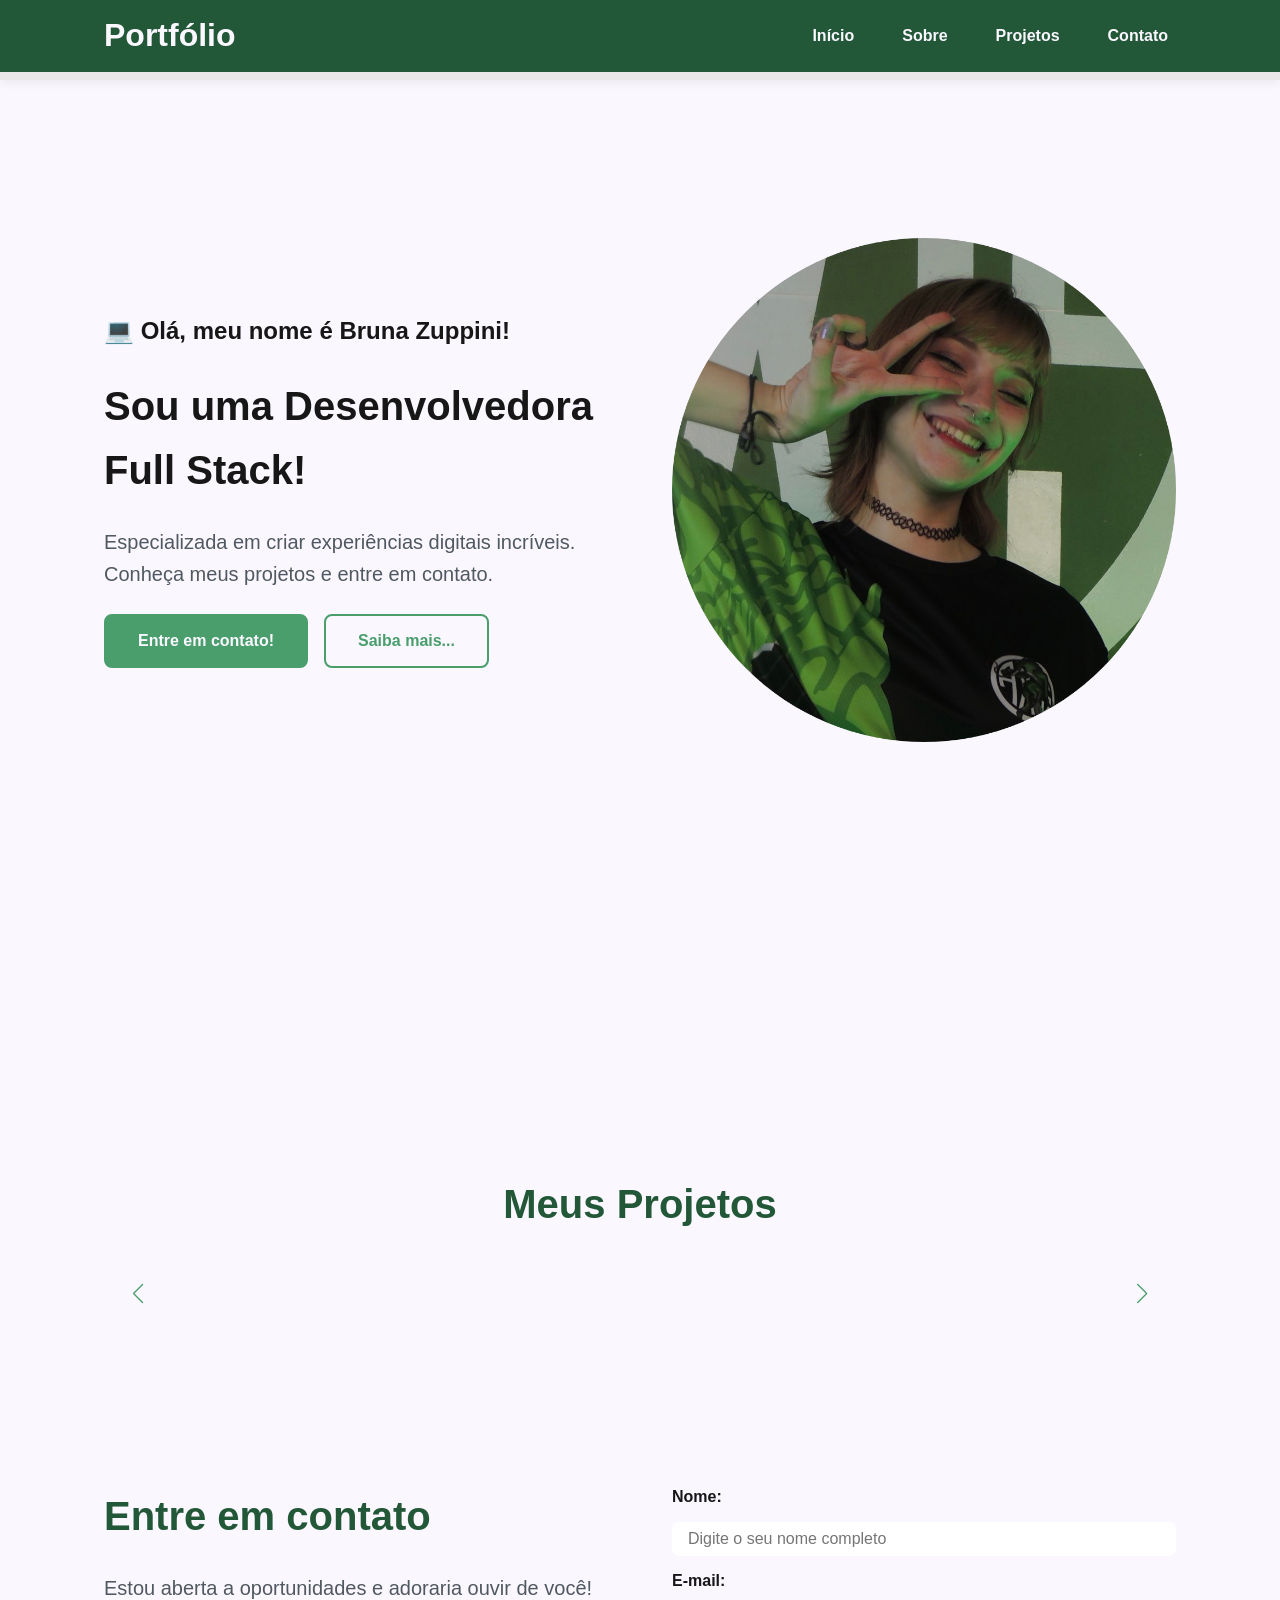
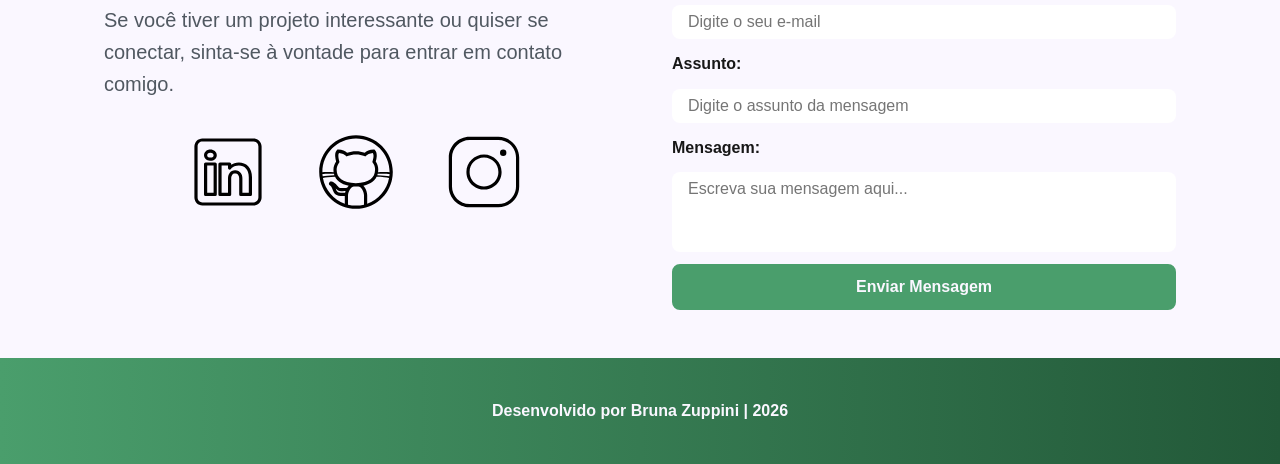
<file: index.html>
<!DOCTYPE html>
<html lang="pt-br">
<head>
    
    <meta charset="UTF-8">
	
    <meta name="viewport" content="width=device-width, initial-scale=1.0">
	
    <meta name="author" content="Bruna Zuppini">
    <meta 
        name="description"
        content="Portfólio de Bruna Zuppini, 
                desenvolvedora Full Stack especializado em criar experiências 
                digitais incríveis. Conheça meus projetos e entre em contato."
    >
    <meta name="robots" content="index, follow">

    <link rel="icon" type="image/svg+xml" href="./assets/img/favicon.svg">

    <!-- SWIPER CSS -->
    <link rel="stylesheet" href="https://cdn.jsdelivr.net/npm/swiper@11/swiper-bundle.min.css"> 

    <title>Portfólio Bruna Zuppini</title>

     <link rel="stylesheet" href="./assets/css/style.css">

</head>
<body>    
    <!-- Cabeçalho (header) -->
    <header>

        <div class="menu-content">

            <!-- Título -->
            <a href="index.html" id="titulo">Portfólio</a>

            <!-- Menu -->
             <nav>
                <ul class="menu-list">
                    <li><a href="#hero">Início</a></li>
                    <li><a href="#about">Sobre</a></li>
                    <li><a href="#projects">Projetos</a></li>
                    <li><a href="#contact">Contato</a></li>
                </ul>
             </nav>


        </div>

    </header>

    <!-- Conteúdo principal (main) -->
    <main>

        <!-- Seção de Boas-vindas -->
        <section id="hero" class="section-container hero-container">
        
            <!-- Boas-vindas! -->
            <article class="hero-content">
                <span> 💻 Olá, meu nome é Bruna Zuppini! </span>
                <h1>Sou uma Desenvolvedora Full Stack!</h1>
                <p>Especializada em criar experiências digitais incríveis. 
                    Conheça meus projetos e entre em contato.</p>

                <div class="buttons-container">
                    <a href="#contact" class="botao">Entre em contato!</a>
                    <a href="#about" class="botao-outline">Saiba mais...</a>
                </div>

            </article>

            <!-- Imagem -->
            <div class="hero-image">
                <img src="./assets/img/eu.jpg"
                alt="Bruna Zuppini"
                class="float-animation">

            </div>

        </section>

        <!-- Seção Sobre -->
        <section id="about" class="section-container about-container">

        </section>

        <!-- Seção Projetos -->
        <section id="projects" class="section-container projects-container">
            <h2>Meus Projetos</h2>

            <!-- Swiper Container -->
             <div class="swiper projects-swiper">
                <div class="swiper-wrapper">
             
             </div>

             <!-- Botões de navegação -->
              <div class="swiper-button-next"></div>
              <div class="swiper-button-prev"></div>

              <!-- Paginação -->
              <div class="swiper-pagination"></div>
             </div>
        </section>

        <!-- Seção Formulário de Contato --> 
        <section id="contact" class="section-container contact-container">

            <!-- Redes sociais -->
             <article class="contact-info">
                <h2>Entre em contato</h2>
                <p>Estou aberta a oportunidades e adoraria ouvir de você! 
                    Se você tiver um projeto interessante ou quiser se conectar, 
                    sinta-se à vontade para entrar em contato comigo.</p>

                <div class="social-container">
                    <a href="https://www.linkedin.com/in/brunazuppini/" class="social-icon" aria-label="LinkedIn">
                        <img src="./assets/icons/social/linkedin.svg" alt="Link para o LinkedIn">
                    </a>
                    <a href="https://www.github.com/bruzuppini" class="social-icon" aria-label="GitHub">
                        <img src="./assets/icons/social/github.svg" alt="Link para o GitHub">
                    </a>
                    <a href="https://www.instagram.com/bruzuppini/" class="social-icon" aria-label="Instagram">
                        <img src="./assets/icons/social/instagram.svg" alt="Link para o Instagram">
                    </a>
                </div>
             </article>

             <!-- Formulário de contato -->
              <form id="formulario" action="https://formsubmit.co/3c88d9878c463a457eff1fa2203b68bf" method="POST">

                <input type="hidden" name="_next" value="https://bruzuppini.github.io/projeto_html/success.html">
                <input type="hidden" name="_captcha" value="false">

                <label for="nome">Nome:</label>
                <input id="nome" name="nome" type="text" placeholder="Digite o seu nome completo">
                <span id="erro-nome"></span>

                <label for="email">E-mail:</label>
                <input id="email" name="email" type="text" placeholder="Digite o seu e-mail">
                <span id="erro-email"></span>

                <label for="assunto">Assunto:</label>
                <input id="assunto" name="assunto" type="text" placeholder="Digite o assunto da mensagem">
                <span id="erro-assunto"></span>

                <label for="mensagem">Mensagem:</label>
                <textarea id="mensagem" name="mensagem" placeholder="Escreva sua mensagem aqui..."></textarea>
                <span id="erro-mensagem"></span>

                <button class="botao" type="submit">Enviar Mensagem</button>
              </form>
        </section>

    </main>

    <!-- Rodapé (footer) -->
    <footer>
        Desenvolvido por Bruna Zuppini | 2026

    </footer>

    <!-- SWIPER JS -->
    <script src="https://cdn.jsdelivr.net/npm/swiper@11/swiper-bundle.min.js"></script>

    <!-- Script JavaScript-->
    <script src="assets/js/script.js" defer></script>

</body>
</html>
</file>
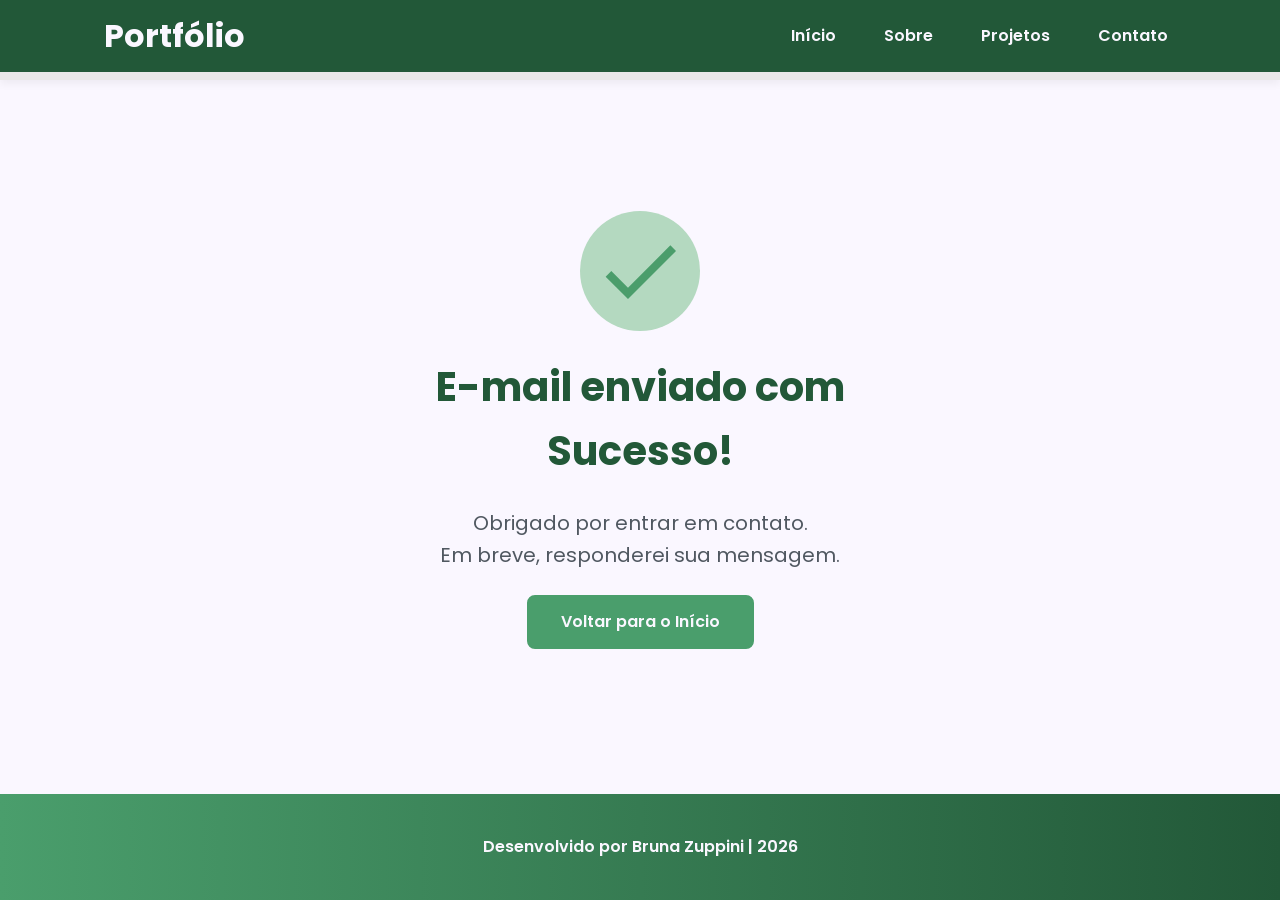
<file: sucess.html>
<!DOCTYPE html>
<html lang="pt-br">

<head>

   <!-- Fontes do Google -->
    <link rel="preconnect" href="https://fonts.googleapis.com">
    <link rel="preconnect" href="https://fonts.gstatic.com" crossorigin>

    <!-- Fonte do Google - Poppins -->
    <link href="https://fonts.googleapis.com/css2?family=Poppins&display=swap" rel="stylesheet">
    <link href="https://fonts.googleapis.com/css2?family=Quicksand:wght@300..700&display=swap" rel="stylesheet">
    
    <meta charset="UTF-8">

    <meta name="viewport" content="width=device-width, initial-scale=1.0">

    <meta name="author" content="Bruna Zuppini">
    <meta name="description"
        content="Portfólio da Bruna Zuppini, desenvolvedora Full Stack especializada em criar experiências digitais incríveis. Conheça meus projetos e entre em contato.">
    <meta name="robots" content="index, follow">

    <link rel="icon" type="image/svg+xml" href="./assets/img/favicon.svg">

    <!-- Link para a Folha de Estilo da Página - CSS -->
    <link rel="stylesheet" href="./assets/css/style.css">

    <title>Portfólio Bruna Zuppini</title>

    

</head>

<body>

    <!-- Cabeçalho da Página (header) -->
    <header>
        <div class="menu-content">
            <a href="index.html" id="titulo">Portfólio</a>

            <nav>
                <ul class="menu-list">
                    <li><a href="index.html#hero">Início</a></li>
                    <li><a href="index.html#about">Sobre</a></li>
                    <li><a href="index.html#projects">Projetos</a></li>
                    <li><a href="index.html#contact">Contato</a></li>
                </ul>
            </nav>
        </div>
    </header>

    <!-- Seção Principal da Página (main) -->
    <main>

        <!-- Mensagem de sucesso -->
         <section class="sucess-container">
            <article class="sucess-content">
                
                <figure class="sucess-icon">
                    <img src="assets/img/success.svg" alt="Ilustração de Sucesso" class="float-animation" width="200">
                </figure>

                <h1>E-mail enviado com Sucesso!</h1>
                <h2>Obrigado por entrar em contato. <br> Em breve, responderei sua mensagem.</h2>

                <a class="botao" href="index.html">Voltar para o Início</a>
                
            </article>
         </section>
    </main>

    <!-- Rodapé da Página (footer) -->
    <footer>

        Desenvolvido por Bruna Zuppini | 2026
        
    </footer>

</body>

</html>
</file>
<file: assets/css/style.css>
* {
    margin: 0;
    padding: 0;
    box-sizing: border-box;
    font-family: 'Poppins', sans-serif;
    font-weight: 400;
    text-decoration: none;
    outline: none;
}

:root {
    /* Paleta de cores - Verde Bandeira */
    --green-50: #cfe8d5;
    --green-100: #b4d9c0;
    --green-200: #98caaa;
    --green-300: #7dbc95;
    --green-400: #63ad80;
    --green-500: #4a9e6c;
    --green-600: #3d875b;
    --green-700: #2f6f49;
    --green-800: #225838;
    --green-900: #153f28;

    /* Paleta de cores - Neutras */
    --gray-200: #e8e8e8;
    --gray-400: #505861;
    --black: #171717;
    --white: #faf7ff;

    /* Paleta de cores - Estado */

    --error: #e63946;

    /* Sombras */
    --shadow-sm: 0 0.25rem 0.5rem rgba(0, 0, 0, 0.05);
    --shadow-md: 0 0.25rem 0.75rem rgba(107, 54, 200, 0.3);
    --shadow-1g: 0 0.5rem 1.5rem rgba(107, 54, 200, 0.2);

    /* Espaçamento */
    --spacing-xs: 0.5rem;
    --spacing-sm: 1rem;
    --spacing-md: 1.5rem;
    --spacing-lg: 2rem;
    --spacing-xl: 3rem;
    --spacing-2xl: 4rem;
    
    /* Tamanhos de fonte */
    --text-sm: 0.75rem;
    --text-base: 1rem;
    --text-lg: 1.25rem;
    --text-xl: 1.5rem;
    --text-2xl: 2rem;
    --text-3xl: 2.5rem;

    /* Border Radius */
    --radius-sm: 0.25rem;
    --radius-md: 0.5rem;
    --radius-lg: 1rem;
    --radius-xl: 2rem;
    --radius-full: 50%;

    /* Animação Padrão */
    --transition-default: all 0.3s ease;
}

html {
    scroll-behavior: smooth;
}

body {
    display: flex;
    flex-direction: column;
    min-height: 100vh;
    background-color: var(--white);
    line-height: 1.6;
    color: var(--black);
}

main {
    flex: 1;
}

.section-container {
    max-width: 70rem;
    margin: 0 auto;
    padding: var(--spacing-xl) var(--spacing-md);
    scroll-margin-top: 6rem;
}

.buttons-container {
    display: flex;
    gap: var(--spacing-sm);
}

.botao,
.botao-outline {
    display: inline-block;
    padding: 0.75rem 2rem;
    border: 0.15rem solid transparent;
    border-radius: var(--radius-md);
    font-size: var(--text-base);
    font-weight: 600;
    text-align: center;
    cursor: pointer;
    transition: var(--transition-default);
}

/* Botão Primário */

.botao {
    border-color: var(--green-500);
    background-color: var(--green-500);
    color: var(--white);
}

.botao:hover {
    border-color: var(--green-800);
    background-color: var(--green-800);
    box-shadow: var(--shadow-md);
    transform: translateY(-0.25rem);
}

/* Botão Secundário */

.botao-outline{
    border-color: var(--green-500);
    background-color: transparent;
    color: var(--green-500);
}

.botao-outline:hover {
    border-color: var(--green-500);
    background-color: var(--green-500);
    color: var(--white);
    transform: translateY(-0.25rem);
}

/* Modificadores para tamanhos de botão */

.botao.botao-sm,
.botao-outline.botao-sm {
    min-width: 6rem;
    padding: 0.25rem var(--spacing-sm);
    border-width: 0.125rem;
    border-radius: 0.25rem;
    font-size: var(--text-sm);
}

header {
    position: sticky;
    top: 0;
    z-index: 1000;
    width: 100%;
    height: 5rem;
    border-bottom: var(--spacing-xs) solid var(--gray-200);
    background-color: var(--green-800);
    box-shadow: var(--shadow-sm);
}

header a {
    font-weight: 600;
    color: var(--white);
    transition: color 0.3s ease;
}

header a:hover {
    color: var(--green-100);
}

#titulo {
    font-size: var(--text-2xl);
    font-weight: 700;
}

.menu-content {
    display: flex;
    justify-content: space-between;
    align-items: center;
    max-width: 70rem;
    height: 100%;
    margin: 0 auto;
    padding: 0 var(--spacing-md);
}

.menu-list {
    display: flex;
    gap: var(--spacing-lg);
    list-style: none;
}

.menu-list a {
    padding: var(--spacing-xs);
}

.hero-container {
    display: flex;
    align-items: center;
    gap: var(--spacing-2xl);
    min-height: calc(100vh - 5rem);
}

.hero-content {
    display: flex;
    flex: 1;
    flex-direction: column;
    gap: var(--spacing-md)
}

.hero-content span {
    font-size: var(--text-xl);
    font-weight: 700;
}

.hero-content h1 {
    font-size: var(--text-3xl);
    font-weight: 700;
}

.hero-content p,
.about-content p,
.contact-info p {
    font-size: var(--text-lg);
    color: var(--gray-400)
}

.hero-image {
    display: flex;
    flex: 1;
    justify-content: center;
}

.hero-image img {
    width: 100%;
    max-width: 100%;
    border-radius: var(--radius-xl)
}

/* Animação Flutuante */
@keyframes float {
    0%,
    100% {
        transform: translateY(0);
    }

    50% {
        transform: translateY(-1.25rem);
    }
}

.float-animation {
    animation: float 3s ease-in-out infinite;
}

.about-container {
    display: flex;
    align-items: center;
    gap: var(--spacing-2xl);
    margin: var(--spacing-2xl) auto;
    border-radius: var(--radius-lg);
    background-color: var (var(--gray-200));
}

.about-image img {
    width: 100%;
    border: 0.35rem solid var(--green-500);
    border-radius: var(--radius-full);
    box-shadow: var(--shadow-1g);
}

.about-content h2,
.projects-container h2,
.contact-info h2 {
    margin-bottom: var(--spacing-md);
    font-size: var(--text-3xl);
    font-weight: 700;
    color: var(--green-800)
}

.about-content p {
    margin-bottom: var(--spacing-sm);
    text-align: justify;
}

.about-buttons-data {
    display: flex;
    justify-content: space-between;
    align-items: center;
    gap: var(--spacing-lg);
    margin-top: var(--spacing-lg);
}

.about-buttons-data .botao {
    margin-right: auto;
}

.data-container {
    display: flex;
    gap: var(--spacing-lg);
    margin-top: 0;
}

.data-item {
    display: flex;
    flex-direction: column;
    align-items: center;
}

.data-number {
    font-size: var(--text-xl);
    font-weight: 700;
    text-align: center;
    color: var(--green-500);
}

.data-label {
    font-size: var(--text-base);
    text-align: center;
    color: var(--gray-400)
}

.projects-container {
    scroll-margin-top: 3rem;
    margin: var(--spacing-2xl) auto;
    text-align: center;
}

.projects-swiper {
    position: relative;
    width: 100%;
    padding: var(--spacing-sm) var(--spacing-xl) var(--spacing-xl);
    overflow: hidden;
}

.project-card {
    display: flex;
    flex-direction: column;
    width: 100%;
    height: 100%;
    border: 0.15rem solid var(--gray-200);
    border-radius: var(--radius-lg);
    background-color: var(--white);
    box-shadow: var(--shadow-sm);
    overflow: hidden;
    transition: var(--transition-default);
}

.project-card:hover {
    box-shadow: var(--shadow-1g);
}

.project-image {
    display: flex;
    align-items: center;
    justify-content: center;
    width: 100%;
    height: 10rem;
    background: linear-gradient(135deg, var(--green-50) 0%, var(--green-100) 100%);
}

.project-image img {
    width: 75%;
    height: 75%;
    max-width: 7rem;
    max-height: 7rem;
    object-fit: contain;
    transition: transform 0.3s ease;
}

.project-content {
    display: flex;
    flex: 1;
    flex-direction: column;
    padding: var(--spacing-md);
    text-align: left;
}

.project-content h3 {
    margin-bottom: 0.75rem;
    font-size: var(--text-lg);
    font-weight: 700;
}

.project-content p {
    flex: 1;
    margin-bottom: var(--spacing-sm);
    font-size: 0.95rem;
    color: var(--gray-400)
}

.project-tags {
    display: flex;
    flex-wrap: wrap;
    gap: var(--spacing-xs);
}

.tag {
    padding: 0.375rem 0.75rem;
    border-radius: var(--radius-sm);
    background-color: var(--green-100);
    font-size: var(--text-sm);
    font-weight: 600;
    color: var(--green-800);    
}

.project-buttons {
    display: flex;
    justify-content: center;
    align-items: center;
    gap: 0.75rem;
    margin-top: var(--spacing-sm);
}

.swiper-wrapper {
    align-items: stretch;
}

.swiper-slide {
    display: flex;
    height: auto;
}

/* Botões de navegação do Swiper */

.swiper-button-next,
.swiper-button-prev {
    width: 3rem;
    height: 3rem;
}

.swiper-button-next:after,
.swiper-button-prev:after {
    font-size: var(--text-lg);
    color: var(--green-500);
}

.swiper-button-next:hover:after,
.swiper-button-prev:hover:after {
    color: var(--green-800);
}

/* Indicadores de paginação */

.swiper-pagination-bullet {
    width: 0.75rem;
    height: 0.75rem;
    background-color: var(--gray-200);
    opacity: 1;
}

.swiper-pagination-bullet-active {
    width: var(--spacing-lg);
    border-radius: var(--radius-sm);
    background-color: var(--green-500);
}

.contact-container {
    display: grid;
    grid-template-columns: 1fr 1fr;
    gap: var(--spacing-2xl);
}

.contact-info h2 {
    margin-bottom: var(--spacing-md);
}

.contact-info p {
    margin-bottom: var(--spacing-lg);
}

.social-container {
    display: flex;
    justify-content: center;
    gap: var(--spacing-xl);
}

.social-icon {
    width: 5rem;
    height: 5rem;
    padding: 0.75;
    border-radius: var(--radius-md);
    transition: var(--transition-default);
}

.social-icon img {
    width: 100%;
    filter: brightness(0), saturate(100%);
    transition: filter 0.3s ease;
}

.social-icon:hover img {
    filter: brightness(0)
        saturate(100%) 
        invert(52%) 
        sepia(60%) 
        saturate(356%) 
        hue-rotate(92deg) 
        brightness(92%) 
        contrast(85%);
}

/* Formulário */

form {
    display: flex;
    flex-direction: column;
    gap: 0.75rem;
}

form label {
    font-size: var(--text-base);
    font-weight: 600;
}

form input,
form textarea {
    width: 100%;
    padding: 0.5rem var(--spacing-sm);
    border: 0.25 solid var(--gray-200);
    border-radius: var(--radius-md);
    font-family: inherit;
    font-size: var(--text-base);
    transition: border-color 0.3s ease;
}

form input:focus,
form textarea:focus {
    border-color: var(--green-500);
    outline: none;
}

form textarea {
    min-height: 5rem;
    resize: none;
}

form span {
    margin-top: -0.75rem;
    font-size: var(--text-sm);
    color: var(--error);
}

footer {
    padding: 2.5rem;
    background: linear-gradient(to right, var(--green-500), var(--green-800));
    font-weight: 600;
    text-align: center;
    color: var(--white);
}

.sucess-container {
    display: flex;
    flex-direction: column;
    justify-content: center;
    align-items: center;
    width: 100%;
    min-height: calc(100vh - 12.5rem);
    padding: var(--spacing-xl) var(--spacing-md);
}

.sucess-content {
    display: flex;
    flex-direction: column;
    align-items: center;
    gap: var(--spacing-md);
    max-width: 37.5rem;
    text-align: center;
}

.sucess-content h1 {
    font-size: var(--text-3xl);
    font-weight: 700;
    color: var(--green-800);
}

.sucess-content h2 {
    font-size: var(--text-lg);
    color: var(--gray-400)
}

.sucess-icon {
    display: flex;
    align-items: center;
    justify-content: center;
    width: 7.5rem;
    height: 7.5rem;
    border-radius: var(--radius-full);
    background-color: var(--green-100);
}

.sucess-icon img {
    width: 6rem;
    height: 6rem;
    filter: brightness(0)
        saturate(100%)
        invert(52%) 
        sepia(43%) 
        saturate(486%) 
        hue-rotate(91deg) 
        brightness(95%) 
        contrast(83%);
}

@media screen and (max-width: 1024px) {

    /* Layout */

    .section-container {
        padding: var(--spacing-lg) var(--spacing-md);
    }

    /* Tipografia */
    .section-container h1 {
        font-size: var(--text-3xl)
    }

    .section-container h2 {
        font-size: var(--text-2xl);
    }

    .section-container p {
        font-size: var(--text-base);
    }

    .section-container span {
        font-size: var(--text-lg);
    }

    .sucess-content h1 {
        font-size: var(--text-3xl);
    }

    .sucess-content h2 {
        font-size: var(--text-xl);
    }

    /* Header */

    @media (max-width: 768px) {
        .menu-list {
            display: none;
        }
    }

    /* Hero */

    .hero-container {
        flex-direction: column-reverse;
        gap: var(--spacing-lg);
        min-height: 60vh;
        text-align: center;
    }

    .hero-content,
    .hero-image {
        width: 90%;
    }

    .hero-image img {
        object-fit: cover;
    }

    .buttons-container {
        justify-content: center;
        width: 100%;
    }

    .hero-container .botao,
    .hero-container .botao-outline {
        padding: 0.75rem 1.5rem;
        font-size: 0.95rem;
        white-space: nowrap;
    }

    /* About */

    .about-container {
        flex-direction: column;
        gap: var(--spacing-md);
        margin: var(--spacing-lg);
        padding: var(--spacing-lg);
    }

    .about-image {
        flex: 0 0 auto;
        width: 100%;
        display: flex;
        justify-content: center;
    }

    .about-image img {
        max-width: 16rem;
        width: 100%;
    }

    .about-content {
        width: 100%;
    }

    .about-buttons-data {
        flex-direction: column;
        gap: var(--spacing-md);
        align-items: stretch;
    }

    .about-buttons-data .botao {
        margin-right: 0;
    }

    .data-container {
        justify-content: center;
        width: 100%;
    }

    /* Projects */

    .projects-container {
        margin: var(--spacing-lg) auto 0;
    }

    .projects-swiper {
        margin: 0;
        padding: var(--spacing-sm) var(--spacing-lg) 2.5rem;
    }

    .project-card {
        width: 100%;
        height: 30rem;
        min-height: 30rem;
        max-height: 30rem;
        max-width: 100%;
    }

    .project-content {
        display: flex;
        flex-direction: column;
        justify-content: space-between;
        height: 100%;
    }

    .project-content p {
        flex: 1;
        overflow: hidden;
    }

    .project-tags {
        min-height: 2.5rem;
        align-items: flex-start;
    }

    .swiper {
        width: 100%;
        overflow: hidden;
    }

    .swiper-wrapper {
        display: flex;
    }

    .swiper-slide {
        width: 300px;
        display: flex;
        justify-content: center;
    }

    .swiper-button-next,
    .swiper-button-prev {
        display: none;
    }

    /* Contact */

    .contact-container {
        grid-template-columns: 1fr;
        gap: var(--spacing-lg);
        width: 90%;
        margin: 0 auto;
    }

    /* Sucess Page */

    .sucess-container {
        padding: var(--spacing-xl) var(--spacing-md);
        min-height: calc(100vh - 10rem);
    }

    .sucess-content {
        gap: var(--spacing-lg);
        max-width: 35rem;
    }

    .sucess-icon {
        width: 6rem;
        height: 6rem;
    }

    .sucess-icon img {
        width: 5rem;
        height: 5rem;
    }
}

@media screen and (max-width: 480px) {
    
    /* Layout */

    .section-container {
        padding: var(--spacing-md) var(--spacing-sm);
    }

    /* Tipografia Mobile */

    .section-container h1 {
        font-size: var(--text-xl);
    }

    .section-container h2 {
        font-size: var(--text-xl);
    }

    .section-container p {
        font-size: var(--text-base);
    }

    .section-container span {
        font-size: var(--text-lg);
    }

    .sucess-content h1 {
        font-size: var(--text-xl);
    }

    .sucess-content h2 {
        font-size: var(--text-base);
    }

    /* Header */
    #titulo {
        font-size: var(--text-xl);
    }

    .menu-list {
        display: none;
    }

    /* Hero */

    .hero-container {
        gap: var(--spacing-sm);
    }

    .hero-content {
        gap: var(--spacing-xs);
        width: 100%;
    }

    .buttons-container {
        flex-direction: column;
        gap: 0.75rem;
        width: 100%;
    }

    .buttons-container .botao,
    .buttons-container .botao-outline {
        width: 100%;
    }

    .hero-container .botao,
    .hero-container .botao-outline {
        padding: 0.75rem 1rem;
        font-size: 0.95rem;
        white-space: nowrap;
    }

    .hero-image {
        width: 100%;
    }

    .hero-image img {
        max-width: 20rem;
    }

    /* About */

    .about-container {
        margin: var(--spacing-lg) 0.5rem;
        padding: var(--spacing-md);
    }

    .about-image img {
        max-width: 14rem;
    }

    .about-buttons-data .botao,
    .about-buttons-data .botao-outline {
        width: 100%;
        padding: 0.75rem var(--spacing-lg);
        font-size: var(--text-base);
        text-align: center;
    }

    .data-number {
        font-size: var(--text-lg);
    }

    .data-label {
        font-size: var(--text-sm);
    }

    /* Projects */

    .projects-container {
        margin: var(--spacing-lg) auto 0;
    }

    .projects-swiper {
        position: relative;
        margin: 0;
        padding: var(--spacing-sm) 0 2rem 0;
        overflow: visible;
    }

    .project-card {
        width: 100%;
        height: 20rem;
        max-width: 20rem;
    }

    .project-image {
        height: 10rem;
    }

    .project-content {
        padding: var(--spacing-md)
    }

    .project-content h3 {
        font-size: 1.25rem;
    }

    .project-content p {
        font-size: 0.95rem;
    }

    /* Contacts */

    .contact-container {
        width: 100%;
    }

    .contact-info p {
        margin-bottom: var(--spacing-md);
    }

    .social-container {
        flex-wrap: wrap;
        gap: var(--spacing-lg);
        margin-bottom: var(--spacing-xs);
    }

    .social-icon {
        width: 4rem;
        height: 4rem;
    }

    /* Formulário */

    form {
        gap: var(--spacing-sm);
    }

    form label {
        font-size: 0.95rem;
    }

    form input,
    form textarea {
        padding: 0.75rem;
        font-size: var(--text-base);
    }

    form button {
        padding: 0.75rem var(--spacing-md);
        font-size: var(--text-base);
    }

    /* Footer */

    footer {
        padding: var(--spacing-md) var(--spacing-sm);
        font-size: var(--text-sm);
    }

    /* Sucess Page */

    .sucess-container {
        padding: var(--spacing-lg) var(--text-sm);
        min-height: calc(100vh - 8rem);
    }

    .sucess-content {
        gap: var(--spacing-md);
        max-width: 100%;
        padding: 0 var(--spacing-sm);
    }

    .sucess-icon {
        width: 5rem;
        height: 5rem;
    }

    .sucess-icon img {
        width: 4rem;
        height: 4rem;
    }

    .sucess-content .botao {
        width: 100%;
        max-width: 20rem;
        padding: 0.75rem var(--spacing-lg);
    }
}
</file>
